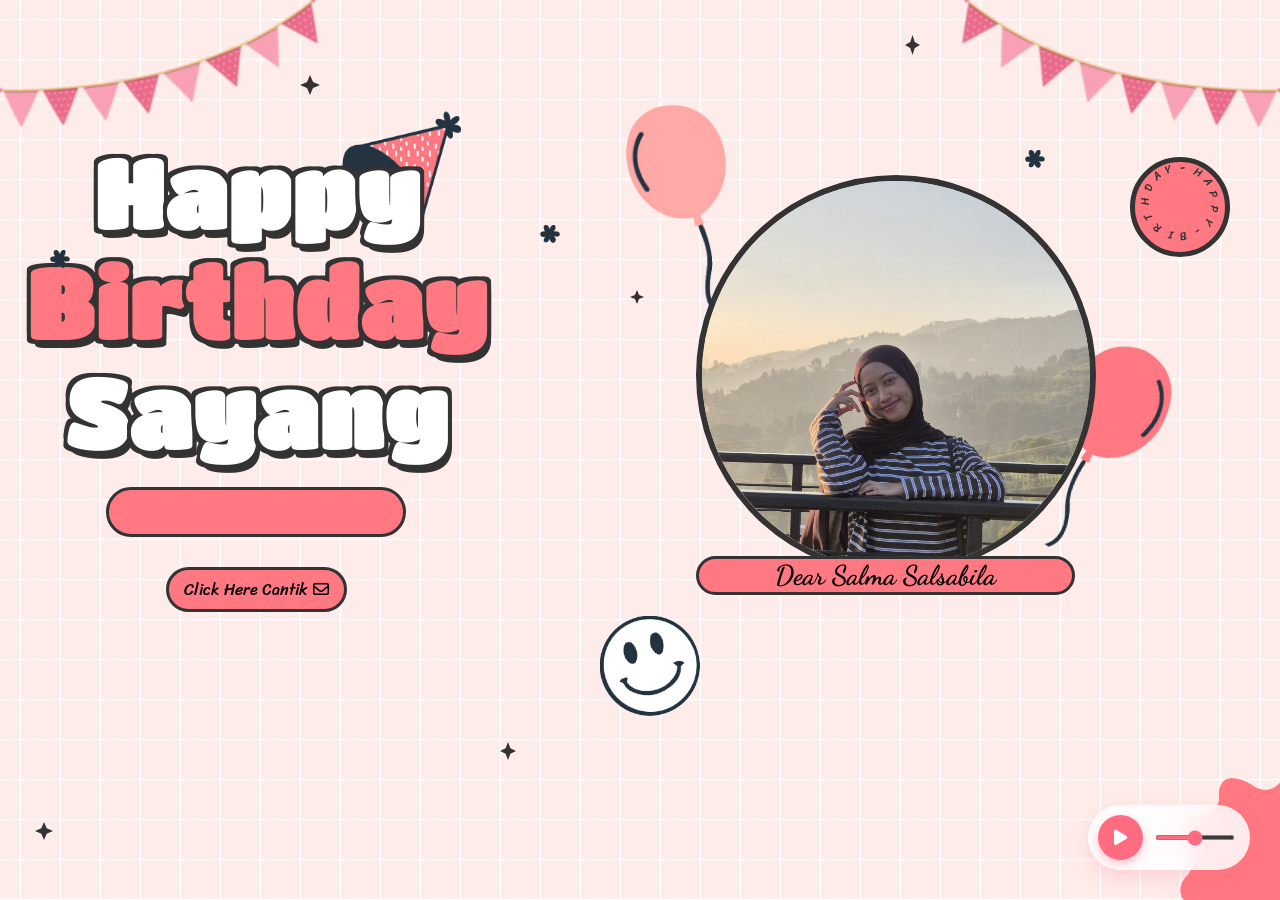
<file: index.html>
<!DOCTYPE html>
<html lang="en">

<head>
    <meta charset="UTF-8">
    <meta name="viewport" content="width=device-width, initial-scale=1.0">
    <meta name="title" content="Happy Birthday Sayang | Salma Salsabila">
    <meta name="github" content="https://github.com/Aoudumber-Bade">
    <title>Salma Salsabila Birthday</title>
    
    <link rel="stylesheet" href="style.css">
    <link rel="stylesheet" href="https://cdnjs.cloudflare.com/ajax/libs/font-awesome/6.5.1/css/all.min.css"
        integrity="sha512-DTOQO9RWCH3ppGqcWaEA1BIZOC6xxalwEsw9c2QQeAIftl+Vegovlnee1c9QX4TctnWMn13TZye+giMm8e2LwA=="
        crossorigin="anonymous" referrerpolicy="no-referrer" />
    <link href="https://fonts.googleapis.com/css2?family=Dancing+Script:wght@500;700&family=Poppins:wght@400;600&display=swap" rel="stylesheet">
        
    <script src="https://code.jquery.com/jquery-3.7.1.min.js"
        integrity="sha256-/JqT3SQfawRcv/BIHPThkBvs0OEvtFFmqPF/lYI/Cxo=" crossorigin="anonymous"></script>

    <!-- CSS Tambahan untuk Tombol Audio Estetik -->
    <style>
        .floating-audio {
            position: fixed;
            bottom: 30px;
            right: 30px;
            background: rgba(255, 255, 255, 0.85);
            backdrop-filter: blur(10px);
            padding: 10px 15px 10px 10px;
            border-radius: 50px;
            box-shadow: 0 8px 20px rgba(255, 107, 129, 0.2);
            display: flex;
            align-items: center;
            gap: 12px;
            z-index: 1000;
            transition: all 0.3s ease;
        }

        .floating-audio:hover {
            transform: translateY(-5px);
            box-shadow: 0 10px 25px rgba(255, 107, 129, 0.3);
        }

        .floating-audio button {
            background: #ff6b81;
            border: none;
            color: white;
            width: 45px;
            height: 45px;
            border-radius: 50%;
            cursor: pointer;
            display: flex;
            justify-content: center;
            align-items: center;
            font-size: 1.1rem;
            transition: background 0.3s ease, transform 0.2s ease;
            box-shadow: 0 4px 10px rgba(255, 107, 129, 0.4);
        }

        .floating-audio button:hover {
            background: #ff4757;
            transform: scale(1.05);
        }

        .floating-audio input[type="range"] {
            accent-color: #ff6b81;
            width: 80px;
            cursor: pointer;
            height: 5px;
            border-radius: 5px;
            outline: none;
        }
    </style>
</head>

<body>
    <div id="wrapper">
        <div class="flag__birthday">
            <img src="./images/1.png" alt="flag-left" width="350" class="flag__left">
            <img src="./images/1.png" alt="flag-right" width="350" class="flag__right">
        </div>

        <div class="content">
            <div class="left">
                <div class="title">
                    <h1 class="happy">
                        <span style="--t: 4s;">H</span>
                        <span style="--t: 4.2s;">a</span>
                        <span style="--t: 4.4s;">p</span>
                        <span style="--t: 4.6s;">p</span>
                        <span style="--t: 4.8s;">y</span>
                    </h1>
                    <h1 class="birthday">
                        <span style="--t: 5s;">B</span>
                        <span style="--t: 5.2s;">i</span>
                        <span style="--t: 5.4s;">r</span>
                        <span style="--t: 5.6s;">t</span>
                        <span style="--t: 5.8s;">h</span>
                        <span style="--t: 6s;">d</span>
                        <span style="--t: 6.2s;">a</span>
                        <span style="--t: 6.4s;">y</span>
                    </h1>
                    <h1 class="sayang">
                        <span style="--t: 6.6s;">S</span>
                        <span style="--t: 6.8s;">a</span>
                        <span style="--t: 7s;">y</span>
                        <span style="--t: 7.2s;">a</span>
                        <span style="--t: 7.4s;">n</span>
                        <span style="--t: 7.6s;">g</span>
                    </h1>
                    <div class="hat">
                        <img src="./images/hat.png" alt="hat" width="130">
                    </div>
                </div>
                <div class="date__of__birth">
                    <span></span>
                </div>
                <div class="btn">
                    <button id="btn__letter" onclick="goToNextPage()">Click Here Cantik
                        <div class="mail">
                            <i class="fa-regular fa-envelope"></i>
                        </div>
                    </button>
                </div>
            </div>

            <div class="right">
                <div class="box__account">
                    <div class="image">
                        <img src="./images/unnamed.jpg" alt="profile">
                    </div>
                    <div class="name">
                        <i class="fa-solid fa-heart"></i>
                        <span>Dear Salma Salsabila</span>
                        <i class="fa-solid fa-heart"></i>
                    </div>
                    <div class="balloon_one">
                        <img width="100px" src="./images/balloon1.png" alt="balloon">
                    </div>
                    <div class="balloon_two">
                        <img width="100px" src="./images/balloon2.png" alt="balloon">
                    </div>
                </div>
                <div class="cricle">
                    <div class="text__cricle">
                        <span style="--i: 1;">h</span>
                        <span style="--i: 2;">a</span>
                        <span style="--i: 3;">p</span>
                        <span style="--i: 4;">p</span>
                        <span style="--i: 5;">y</span>
                        <span style="--i: 6;">-</span>
                        <span style="--i: 7;">b</span>
                        <span style="--i: 8;">i</span>
                        <span style="--i: 9;">r</span>
                        <span style="--i: 10;">t</span>
                        <span style="--i: 11;">h</span>
                        <span style="--i: 12;">d</span>
                        <span style="--i: 13;">a</span>
                        <span style="--i: 14;">y</span>
                        <span style="--i: 15;">-</span>
                    </div>
                    <i class="fa-solid fa-heart"></i>
                </div>
            </div>
        </div>

        <div class="decorate_star star1" style="--t: 15s;"></div>
        <div class="decorate_star star2" style="--t: 15.2s;"></div>
        <div class="decorate_star star3" style="--t: 15.4s;"></div>
        <div class="decorate_star star4" style="--t: 15.6s;"></div>
        <div class="decorate_star star5" style="--t: 15.8s;"></div>
        
        <div class="decorate_flower--one" style="--t: 15s;">
            <img width="20" src="./images/decorate_flower.png" alt="flower">
        </div>
        <div class="decorate_flower--two" style="--t: 15.3s;">
            <img width="20" src="./images/decorate_flower.png" alt="flower">
        </div>
        <div class="decorate_flower--three" style="--t: 15.6s;">
            <img width="20" src="./images/decorate_flower.png" alt="flower">
        </div>
        
        <div class="decorate_bottom">
            <img src="./images/decorate.png" alt="decorate" width="100">
        </div>
        <div class="smiley__icon">
            <img src="./images/smiley_icon.png" alt="smiley" width="100">
        </div>

    </div>

    <!-- Audio dan Kontrol Audio dipindahkan ke sini -->
    <div class="floating-audio">
        <button id="play-pause"><i class="fa-solid fa-play" id="play-icon"></i></button>
        <input type="range" id="volume" min="0" max="1" step="0.1" value="0.5">
    </div>

    <audio id="birthday-song" loop>
        <source src="https://cdn.pixabay.com/download/audio/2026/01/22/audio_25e64d5b94.mp3?filename=nastelbom-happy-birthday-471481.mp3" type="audio/mp3">
        Your browser does not support the audio element.
    </audio>

    <script src="https://cdnjs.cloudflare.com/ajax/libs/gsap/3.11.4/gsap.min.js"></script>
    <script>
        // --- 1. AUDIO CONTROLS ---
        const audio = document.getElementById('birthday-song');
        const playPauseBtn = document.getElementById('play-pause');
        const playIcon = document.getElementById('play-icon');
        const volumeControl = document.getElementById('volume');
        let isPlaying = false;

        audio.volume = volumeControl.value;

        window.addEventListener('load', () => {
            setTimeout(() => {
                audio.play()
                    .then(() => {
                        isPlaying = true;
                        playIcon.classList.remove('fa-play');
                        playIcon.classList.add('fa-pause');
                    })
                    .catch(error => {
                        console.log("Audio play failed due to autoplay restrictions:", error);
                    });
            }, 1000);
        });

        playPauseBtn.addEventListener('click', () => {
            if (isPlaying) {
                audio.pause();
                playIcon.classList.remove('fa-pause');
                playIcon.classList.add('fa-play');
            } else {
                audio.play();
                playIcon.classList.remove('fa-play');
                playIcon.classList.add('fa-pause');
            }
            isPlaying = !isPlaying;
        });

        volumeControl.addEventListener('input', () => {
            audio.volume = volumeControl.value;
        });

        // --- 2. FUNCTION NEXT PAGE ---
        function goToNextPage() {
            gsap.to('.next-button', {
                scale: 1.2,
                yoyo: true,
                repeat: 1,
                duration: 0.3,
                onComplete: () => {
                    window.location.href = "memorylane.html";
                }
            });
        }
    </script>

    <script>
        let datetxt = "24 Juni 2026";
        let datatxtletter = "My love. You are a very special girl. I always silently thank you for coming into my life. Today, I wish you all the best, lots of health, and lots of joy. I always hope we will celebrate many more birthdays like this together. Happy birthday to you.💕";
        let titleLetter = "To you";
        let charArrDate = datetxt.split('');
        let charArrDateLetter = datatxtletter.split('');
        let charArrTitle = titleLetter.split('');
        let currentIndex = 0;
        let currentIndexLetter = 0;
        let currentIndexTitle = 0;
        let date__of__birth = document.querySelector(".date__of__birth span");
        let text__letter = document.querySelector(".text__letter p");
        setTimeout(function () {
            timeDatetxt = setInterval(function () {
                if (currentIndex < charArrDate.length) {
                    date__of__birth.textContent += charArrDate[currentIndex];
                    currentIndex++;
                }
                else {
                    let i = document.createElement("i");
                    i.className = "fa-solid fa-star"
                    document.querySelector(".date__of__birth").prepend(i)
                    document.querySelector(".date__of__birth").appendChild(i.cloneNode(true))
                    clearInterval(timeDatetxt)
                }
            }, 100)
        }, 12000)

        var intervalContent;
        var intervalTitle;
        $("#btn__letter").on("click", function () {
            $(".box__letter").slideDown()
            setTimeout(function () {
                $(".letter__border").slideDown();
            }, 1000)
            setTimeout(function () {
                intervalTitle = setInterval(function () {
                    if (currentIndexTitle < charArrTitle.length) {
                        document.querySelector(".title__letter").textContent += charArrTitle[currentIndexTitle];
                        let i = document.createElement("i");
                        i.className = "fa-solid fa-heart"
                        document.querySelector(".title__letter").appendChild(i)
                        currentIndexTitle++;
                    }
                    else {
                        clearInterval(intervalTitle)
                    }
                }, 100)
            }, 2000)
            setTimeout(function () {
                document.querySelector("#heart__letter").classList.add("animationOp");
                document.querySelector(".love__img").classList.add("animationOp");
                document.querySelector("#mewmew").classList.add("animationOp");
            }, 2800)
            setTimeout(function () {
                document.querySelectorAll(".heart").forEach((item) => {
                    item.classList.add("animation")
                })
            }, 3500)
            setTimeout(function () {
                intervalContent = setInterval(function () {
                    if (currentIndexLetter < charArrDateLetter.length) {
                        text__letter.textContent += charArrDateLetter[currentIndexLetter];
                        currentIndexLetter++;
                    }
                    else {
                        clearInterval(intervalContent)
                    }
                }, 50)
            }, 6000)
        })
        $(".close").on("click", function () {
            clearInterval(intervalContent)
            document.querySelector(".title__letter").textContent = "";
            text__letter.textContent = "";
            currentIndexLetter = 0
            currentIndexTitle = 0
            document.querySelector("#heart__letter").classList.remove("animationOp");
            document.querySelector(".love__img").classList.remove("animationOp");
            document.querySelector("#mewmew").classList.remove("animationOp");
            document.querySelectorAll(".heart").forEach((item) => {
                item.classList.remove("animation")
            })
            $(".box__letter").slideUp();
            $(".letter__border").slideUp();
        })

        let mailBox = document.querySelector('.mail')
        let boxmail = document.querySelector('.boxMail')
        var close = document.querySelector('.fa-xmark')
        
        if (mailBox && boxmail) { // Pengecekan aman agar tidak error
            mailBox.onclick = function () {
                mailBox.classList.toggle('active')
                boxmail.classList.add('active')
            }

            if(close){
                close.addEventListener('click', function () {
                    boxmail.classList.remove('active')
                })
            }
        }
    </script>
</body>
</html>
</file>
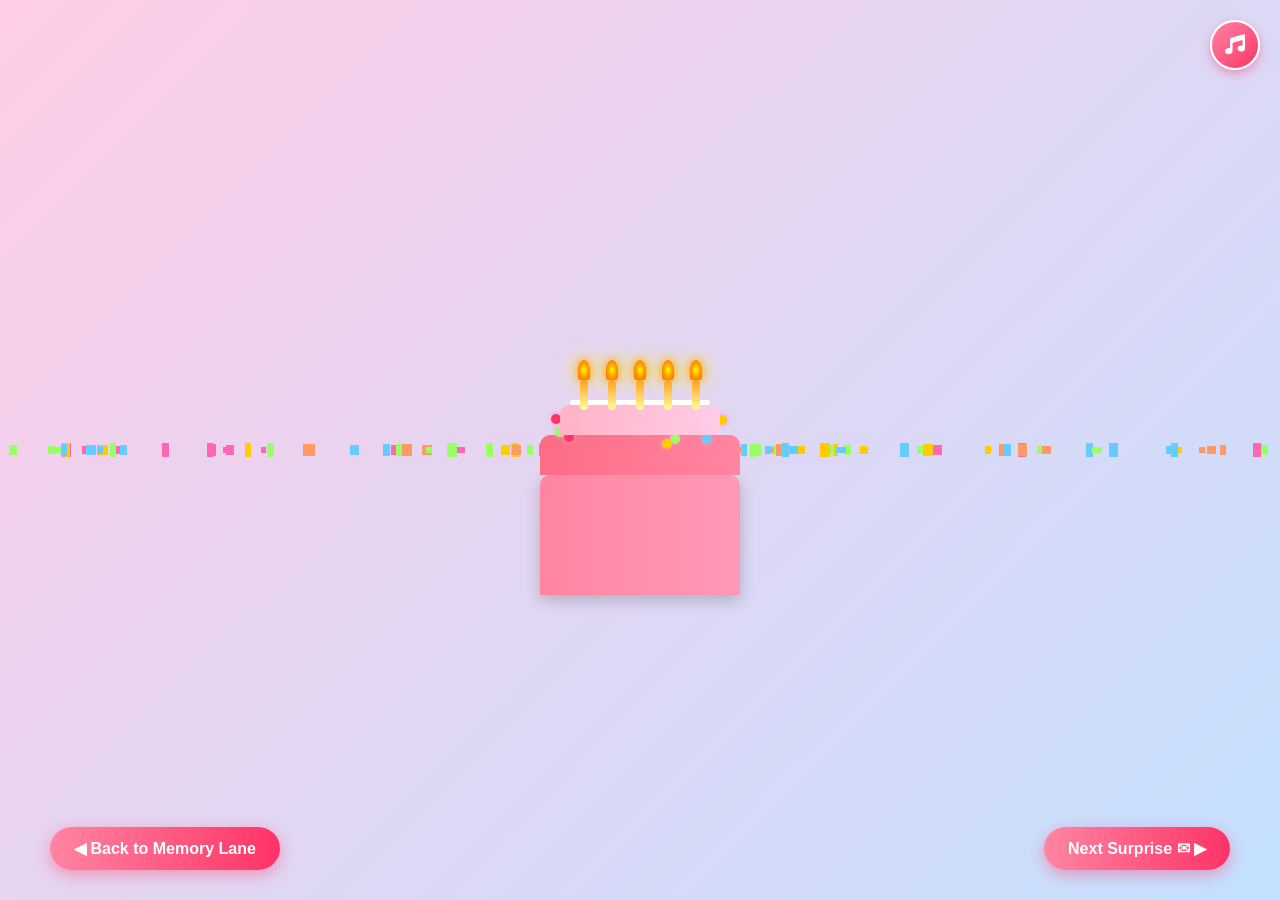
<file: cake.html>
<!DOCTYPE html>
<html lang="en">
  <head>
    <meta charset="UTF-8" />
    <meta name="viewport" content="width=device-width, initial-scale=1.0" />
    <title>Birthday Cake 🎂</title>
    <!-- Muat Font Aesthetic dari Google Fonts -->
    <link href="https://fonts.googleapis.com/css2?family=Coiny&family=Titan+One&display=swap" rel="stylesheet">
    <style>
      /* Global Styles */
      * {
        margin: 0;
        padding: 0;
        box-sizing: border-box;
        font-family: "Arial Rounded MT Bold", "Helvetica Rounded", Arial,
          sans-serif;
      }

      body {
        background: linear-gradient(135deg, #ffcce6, #c4e0ff);
        min-height: 100vh;
        display: flex;
        flex-direction: column;
        align-items: center;
        justify-content: center;
        overflow: hidden;
        position: relative;
      }

      /* Floating/Falling Balloons */
      .balloon {
        position: absolute;
        top: -100px;
        width: 40px;
        height: 50px;
        border-radius: 50%;
        animation: balloonFall 15s infinite ease-in-out;
        z-index: 1;
      }

      @keyframes balloonFall {
        0% {
          transform: translateY(-10vh) translateX(0);
          opacity: 1;
        }
        100% {
          transform: translateY(110vh) translateX(50px);
          opacity: 0;
        }
      }

      /* Confetti */
      .confetti {
        position: absolute;
        width: 10px;
        height: 10px;
        background-color: #ffcc00;
        opacity: 1;
        animation: confettiFall 5s infinite ease-out;
        z-index: 1;
      }

      @keyframes confettiFall {
        0% {
          transform: translateY(-10vh) rotate(0deg);
          opacity: 1;
        }
        100% {
          transform: translateY(110vh) rotate(720deg);
          opacity: 0;
        }
      }

      /* --- Title Container & Text Styles --- */
      .title-container {
        text-align: center;
        margin-top: 30px; /* Jarak dari atas */
        margin-bottom: 20px; /* Jarak dari kue */
        z-index: 20;
        width: 100%;
        position: relative;
      }

      /* ----------------------------------- */

      /* Birthday Cake Container */
      .cake-container {
        position: relative;
        width: 300px;
        height: 300px;
        margin: 10px auto 20px auto;
        z-index: 10;
      }

      /* Cake Base */
      .cake {
        position: absolute;
        bottom: 0;
        left: 50%;
        transform: translateX(-50%);
        width: 200px;
        height: 120px;
        background: linear-gradient(to right, #ff85a2, #ff99b6);
        border-radius: 10px 10px 0 0;
        box-shadow: 0 5px 15px rgba(0, 0, 0, 0.2);
      }

      .cake:before {
        content: "";
        position: absolute;
        top: -40px;
        left: 0;
        width: 100%;
        height: 40px;
        background: linear-gradient(to right, #fc6c85, #ff85a2);
        border-radius: 10px 10px 0 0;
      }

      .cake:after {
        content: "";
        position: absolute;
        top: -70px;
        left: 10%;
        width: 80%;
        height: 30px;
        background: linear-gradient(to right, #ffb3c6, #ffcce6);
        border-radius: 10px 10px 0 0;
      }

      /* Frosting & Decorations */
      .frosting {
        position: absolute;
        top: -75px;
        left: 15%;
        width: 70%;
        height: 5px;
        background: #ffffff;
        border-radius: 5px;
        box-shadow: 0 0 5px #ffcce6;
      }

      .decoration {
        position: absolute;
        width: 10px;
        height: 10px;
        border-radius: 50%;
        background: #ff3366;
        box-shadow: 0 0 5px #ff99b6;
      }

      /* Candles */
      .candle-container {
        position: absolute;
        top: -95px;
        left: 0;
        width: 100%;
        display: flex;
        justify-content: center;
        gap: 20px;
        z-index: 15;
      }

      .candle {
        position: relative;
        width: 8px;
        height: 30px;
        background: linear-gradient(to top, #ffff99, #ff9933);
        border-radius: 4px;
        cursor: pointer;
        transition: all 0.3s ease;
      }

      .flame {
        position: absolute;
        top: -20px;
        left: 50%;
        transform: translateX(-50%);
        width: 12px;
        height: 20px;
        background: radial-gradient(
          ellipse at center,
          #ffff00,
          #ff9900,
          #ff6600
        );
        border-radius: 50% 50% 20% 20%;
        box-shadow: 0 0 10px #ff9900, 0 0 20px #ffff00;
        opacity: 1;
        animation: flicker 0.5s infinite alternate;
        z-index: 20;
      }

      @keyframes flicker {
        0% {
          transform: translateX(-50%) scale(1);
          opacity: 1;
        }
        100% {
          transform: translateX(-50%) scale(1.1);
          opacity: 0.9;
        }
      }

      .candle.blown .flame {
        opacity: 0;
        animation: none;
        transition: opacity 0.3s ease-out;
      }

      .smoke {
        position: absolute;
        top: -25px;
        left: 50%;
        transform: translateX(-50%);
        width: 8px;
        height: 0;
        background: rgba(200, 200, 200, 0.5);
        border-radius: 10px;
        opacity: 0;
        transition: all 0.5s ease;
      }

      .candle.blown .smoke {
        height: 30px;
        opacity: 0.7;
        animation: smokeRise 2s forwards;
      }

      @keyframes smokeRise {
        0% {
          height: 0;
          opacity: 0;
        }
        20% {
          height: 10px;
          opacity: 0.7;
        }
        100% {
          height: 30px;
          opacity: 0;
          transform: translateX(-50%) translateY(-30px) scale(1.5);
        }
      }

      /* Sparkles */
      .sparkle {
        position: absolute;
        width: 4px;
        height: 4px;
        background-color: #ffffff;
        border-radius: 50%;
        box-shadow: 0 0 5px #ffff99;
        opacity: 0;
        z-index: 12;
      }

      @keyframes sparkle {
        0% {
          transform: scale(0) rotate(0deg);
          opacity: 0;
        }
        50% {
          opacity: 1;
        }
        100% {
          transform: scale(1.5) rotate(90deg);
          opacity: 0;
        }
      }

      /* Enhanced Wish Message */
      .wish-message {
        position: fixed;
        top: 50%;
        left: 50%;
        transform: translate(-50%, -50%) scale(0);
        background: rgba(255, 255, 255, 0.95);
        padding: 25px;
        border-radius: 20px;
        box-shadow: 0 10px 30px rgba(255, 105, 180, 0.8),
          0 0 20px rgba(255, 255, 255, 0.8), 0 0 40px rgba(255, 51, 102, 0.4);
        text-align: center;
        z-index: 100;
        opacity: 0;
        width: 90%;
        max-width: 400px;
        transition: all 0.5s ease;
        border: 3px solid rgba(255, 255, 255, 0.7);
      }

      .wish-message.show {
        transform: translate(-50%, -50%) scale(1);
        opacity: 1;
        animation: bounceIn 0.8s;
      }

      @keyframes bounceIn {
        0% {
          transform: translate(-50%, -50%) scale(0);
          opacity: 0;
        }
        60% {
          transform: translate(-50%, -50%) scale(1.1);
          opacity: 1;
        }
        100% {
          transform: translate(-50%, -50%) scale(1);
          opacity: 1;
        }
      }

      .wish-message h2 {
        color: #ff3366;
        font-size: 28px;
        margin-bottom: 15px;
        text-shadow: 0 0 5px rgba(255, 255, 255, 0.7);
        background: linear-gradient(45deg, #ff3366, #ff66b3);
        -webkit-background-clip: text;
        -webkit-text-fill-color: transparent;
        background-clip: text;
      }

      .wish-message p {
        color: #333;
        font-size: 20px;
        margin-bottom: 20px;
        line-height: 1.5;
        font-weight: 500;
      }

      /* Fireworks */
      .firework {
        position: absolute;
        width: 5px;
        height: 5px;
        border-radius: 50%;
        opacity: 0;
        z-index: 5;
      }

      @keyframes firework {
        0% {
          transform: scale(0);
          opacity: 1;
          box-shadow: 0 0 0 0px rgba(255, 255, 255, 0.9),
            0 0 0 0px rgba(255, 0, 102, 0.9), 0 0 0 0px rgba(255, 255, 0, 0.9),
            0 0 0 0px rgba(51, 204, 255, 0.9);
        }
        100% {
          transform: scale(1);
          opacity: 0;
          box-shadow: 0 0 0 50px rgba(255, 255, 255, 0),
            0 0 0 100px rgba(255, 0, 102, 0), 0 0 0 150px rgba(255, 255, 0, 0),
            0 0 0 200px rgba(51, 204, 255, 0);
        }
      }

      /* Navigation Buttons */
      .nav-buttons {
        position: fixed;
        bottom: 30px;
        left: 0;
        width: 100%;
        display: flex;
        justify-content: space-between;
        padding: 0 50px;
        z-index: 50;
      }

      .btn {
        padding: 12px 24px;
        background: linear-gradient(to right, #ff85a2, #ff3366);
        color: white;
        border: none;
        border-radius: 30px;
        cursor: pointer;
        font-size: 16px;
        font-weight: 600;
        box-shadow: 0 5px 15px rgba(255, 51, 102, 0.4);
        transition: all 0.3s ease;
        outline: none;
      }

      .btn:hover {
        transform: translateY(-3px);
        box-shadow: 0 8px 20px rgba(255, 51, 102, 0.6);
      }

      .btn:active {
        transform: translateY(-1px);
        box-shadow: 0 5px 10px rgba(255, 51, 102, 0.4);
      }

      /* Floating Music Button CSS */
      .music-control {
        position: fixed;
        top: 20px;
        right: 20px;
        z-index: 1000;
      }

      .music-btn {
        width: 50px;
        height: 50px;
        border-radius: 50%;
        background: linear-gradient(135deg, #ff85a2, #ff3366);
        border: 2px solid white;
        color: white;
        font-size: 20px;
        cursor: pointer;
        display: flex;
        align-items: center;
        justify-content: center;
        box-shadow: 0 4px 10px rgba(255, 51, 102, 0.4);
        transition: all 0.3s ease;
      }

      .music-btn:hover {
        transform: scale(1.1);
      }

      .music-btn.playing i {
        animation: rotateMusic 4s linear infinite;
      }

      @keyframes rotateMusic {
        0% { transform: rotate(0deg); }
        100% { transform: rotate(360deg); }
      }
    </style>
    <link
      rel="stylesheet"
      href="https://cdnjs.cloudflare.com/ajax/libs/font-awesome/6.0.0/css/all.min.css"
    />
  </head>
  <body>
    <!-- Audio Source Element -->
    <audio id="backsound" src="https://cdn.pixabay.com/download/audio/2026/01/22/audio_25e64d5b94.mp3?filename=nastelbom-happy-birthday-471481.mp3" loop></audio>

    <!-- Floating Music Button -->
    <div class="music-control">
      <button class="music-btn" id="musicBtn" onclick="toggleMusic()">
        <i class="fas fa-music"></i>
      </button>
    </div>

    <!-- Birthday Cake -->
    <div class="cake-container" bis_skin_checked="1">
      <div class="cake" bis_skin_checked="1">
        <!-- Candles will be added by JavaScript -->
        <div class="candle-container" id="candleContainer" bis_skin_checked="1"></div>

        <!-- Frosting & Decorations -->
        <div class="frosting" bis_skin_checked="1"></div>
      </div>
    </div>

    <!-- Enhanced Wish Message Popup -->
    <div class="wish-message" id="wishMessage" bis_skin_checked="1">
      <h2>✨ Happy Birthday! ✨</h2>
      <p>Make a wish, love! May all your dreams come true! 🎂💖✨</p>
      <button class="btn" onclick="closeWishMessage()">Thank you! ❤️</button>
    </div>

    <!-- Navigation Buttons -->
    <div class="nav-buttons" bis_skin_checked="1">
      <button class="btn" onclick="goBack()">◀ Back to Memory Lane</button>
      <button class="btn" onclick="goNext()">Next Surprise ✉ ▶</button>
    </div>

    <script>
      // Global variables
      let candlesBlown = 0;
      const totalCandles = 5;
      let allCandlesBlown = false;

      // Audio Elements
      const audio = document.getElementById("backsound");
      const musicBtn = document.getElementById("musicBtn");

      // Initialize the page when it loads
      document.addEventListener("DOMContentLoaded", function () {
        createCandles();
        createBalloons();
        createConfetti();
        createDecorations();

        // Autoplay logic (Will activate automatically if user has interacted with the domain before)
        document.body.addEventListener("click", function() {
           if(audio.paused) {
               playMusic();
           }
        }, { once: true });

        // Add event listeners for candle interaction
        setTimeout(() => {
          document.querySelectorAll(".candle").forEach((candle) => {
            candle.addEventListener("click", blowOutCandle);
            candle.addEventListener("touchstart", blowOutCandle);
            candle.addEventListener("mouseover", function (e) {
              if (e.buttons === 0) {
                blowOutCandle.call(this);
              }
            });
          });
        }, 100);

        document.addEventListener("touchmove", function (e) {
          const touch = e.touches[0];
          const element = document.elementFromPoint(
            touch.clientX,
            touch.clientY
          );
          if (
            element &&
            element.classList.contains("candle") &&
            !element.classList.contains("blown")
          ) {
            blowOutCandle.call(element);
          }
        });

        document.addEventListener("keypress", function (e) {
          if (e.key === "b" || e.key === "B") {
            blowRandomCandle();
          }
        });
      });

      function playMusic() {
        audio.play().then(() => {
          musicBtn.classList.add("playing");
          musicBtn.innerHTML = '<i class="fas fa-music"></i>';
        }).catch(err => {
          console.log("Autoplay dicegah oleh browser.");
        });
      }

      function toggleMusic() {
        if (audio.paused) {
          audio.play();
          musicBtn.classList.add("playing");
          musicBtn.innerHTML = '<i class="fas fa-music"></i>';
        } else {
          audio.pause();
          musicBtn.classList.remove("playing");
          musicBtn.innerHTML = '<i class="fas fa-pause"></i>';
        }
      }

      function createCandles() {
        const candleContainer = document.getElementById("candleContainer");
        candleContainer.innerHTML = '';
        for (let i = 0; i < totalCandles; i++) {
          const candle = document.createElement("div");
          candle.className = "candle";
          const flame = document.createElement("div");
          flame.className = "flame";
          const smoke = document.createElement("div");
          smoke.className = "smoke";
          candle.appendChild(flame);
          candle.appendChild(smoke);
          candleContainer.appendChild(candle);
        }
      }

      function createBalloons() {
        const colors = ["#ff66b3", "#66ccff", "#ff9966", "#99ff66", "#cc99ff"];
        const numBalloons = 20; 
        for (let i = 0; i < numBalloons; i++) {
          const balloon = document.createElement("div");
          balloon.className = "balloon";
          balloon.style.backgroundColor = colors[Math.floor(Math.random() * colors.length)];
          balloon.style.left = `${Math.random() * 100}%`;
          balloon.style.animationDuration = `${15 + Math.random() * 10}s`;
          balloon.style.animationDelay = `${Math.random() * 10}s`; 
          document.body.appendChild(balloon);
        }
      }

      function createConfetti() {
        const colors = ["#ffcc00", "#ff66b3", "#66ccff", "#ff9966", "#99ff66"];
        const numConfetti = 100;
        for (let i = 0; i < numConfetti; i++) {
          const confetti = document.createElement("div");
          confetti.className = "confetti";
          confetti.style.backgroundColor = colors[Math.floor(Math.random() * colors.length)];
          confetti.style.left = `${Math.random() * 100}%`;
          confetti.style.width = `${5 + Math.random() * 5}px`;
          confetti.style.height = `${5 + Math.random() * 10}px`;
          confetti.style.animationDuration = `${3 + Math.random() * 4}s`;
          confetti.style.animationDelay = `${Math.random() * 5}s`;
          document.body.appendChild(confetti);
        }
      }

      function createDecorations() {
        const cake = document.querySelector(".cake");
        const colors = ["#ff3366", "#ffcc00", "#66ccff", "#ff9966", "#99ff66"];
        const numDecorations = 10;
        for (let i = 0; i < numDecorations; i++) {
          const decoration = document.createElement("div");
          decoration.className = "decoration";
          decoration.style.backgroundColor = colors[Math.floor(Math.random() * colors.length)];
          decoration.style.top = `${-20 - Math.random() * 50}px`;
          decoration.style.left = `${Math.random() * 100}%`;
          cake.appendChild(decoration);
        }
      }

      function blowOutCandle() {
        if (!this.classList.contains("blown")) {
          this.classList.add("blown");
          candlesBlown++;
          createSparkleEffect(this);
          if (candlesBlown === totalCandles && !allCandlesBlown) {
            allCandlesBlown = true;
            setTimeout(showWishMessage, 1000);
          }
        }
      }

      function blowRandomCandle() {
        const unblownCandles = Array.from(document.querySelectorAll(".candle:not(.blown)"));
        if (unblownCandles.length > 0) {
          const randomCandle = unblownCandles[Math.floor(Math.random() * unblownCandles.length)];
          blowOutCandle.call(randomCandle);
        }
      }

      function createSparkleEffect(candle) {
        const numSparkles = 10;
        const candleRect = candle.getBoundingClientRect();
        for (let i = 0; i < numSparkles; i++) {
          const sparkle = document.createElement("div");
          sparkle.className = "sparkle";
          sparkle.style.left = `${candleRect.left + Math.random() * candleRect.width}px`;
          sparkle.style.top = `${candleRect.top + Math.random() * (candleRect.height / 2)}px`;
          sparkle.style.animation = `sparkle ${0.5 + Math.random() * 0.5}s forwards`;
          document.body.appendChild(sparkle);
          setTimeout(() => { sparkle.remove(); }, 1000);
        }
      }

      function showWishMessage() {
        document.getElementById("wishMessage").classList.add("show");
        createFireworks();
      }

      function closeWishMessage() {
        document.getElementById("wishMessage").classList.remove("show");
      }

      function createFireworks() {
        const numFireworks = 10;
        const colors = ["#ff3366", "#ffcc00", "#66ccff", "#ff9966", "#99ff66"];
        for (let i = 0; i < numFireworks; i++) {
          setTimeout(() => {
            const firework = document.createElement("div");
            firework.className = "firework";
            firework.style.left = `${10 + Math.random() * 80}%`;
            firework.style.top = `${10 + Math.random() * 60}%`;
            firework.style.backgroundColor = colors[Math.floor(Math.random() * colors.length)];
            firework.style.animation = `firework ${1 + Math.random()}s forwards`;
            document.body.appendChild(firework);
            setTimeout(() => { firework.remove(); }, 2000);
          }, i * 300);
        }
      }

      function goBack() {
        window.location.href = "memorylane.html";
      }

      function goNext() {
        window.location.href = "letter.html";
      }
    </script>
  </body>
</html>
</file>
<file: style.css>
@import url('https://fonts.googleapis.com/css2?family=Coiny&family=Titan+One&display=swap');
@import url('https://fonts.googleapis.com/css2?family=Nerko+One&family=Sriracha&display=swap');
@import url('https://fonts.googleapis.com/css2?family=Dancing+Script:wght@700&display=swap');
*{
    padding: 0;
    margin: 0;
    box-sizing: border-box;
}
:root{
    --color-pink: #feecea;
    --color-white: #fff;
    --color-black: #333;
    --color-text-pink: #FF7882;
    --color-text-white:#fff;
    --color-heart: #FF7882;
    --color-bg-letter: #fff8e4;
    --color-border: #DACCBF;
}
html{
    height: 100%;
}
body {
    position: relative;
    font-size: 16px;
    margin: 0;
    padding: 0;
    height: 100%;
    background-image:linear-gradient(var(--color-pink), var(--color-pink));
}
#wrapper{
    position: relative;
    background-color: transparent;
    background-image: linear-gradient(0deg, transparent 24%, rgba(255, 255, 255, 1) 25%, rgba(255, 255, 255, 1) 26%, transparent 27%, transparent 74%, rgba(255, 255, 255, 1) 75%, rgba(255, 255, 255, 1) 76%, transparent 77%, transparent), linear-gradient(90deg, transparent 24%, rgba(255, 255, 255, 1) 25%, rgba(255, 255, 255,1) 26%, transparent 27%, transparent 74%, rgba(255, 255, 255, 1) 75%, rgba(255, 255, 255, 1) 76%, transparent 77%, transparent);
    height:100%;
    background-size:80px 80px;
    overflow: hidden;
    z-index: 1;
}
.flag__birthday{
    display: flex;
    justify-content: space-between;
    transform: translateY(-200px);
    animation: translateYFlag 1.5s 2s forwards;
}
@keyframes translateYFlag{
    to{
        transform: translateY(-10px);
    }
}
.flag__birthday .flag__left{
    transform: rotate(-10deg) translate(-20px,30px);
}
.flag__birthday .flag__right{
    transform: rotate(10deg) translate(20px,30px) scaleX(-1);
}
.content{
    width: 100%;
    position: relative;
    display: flex;
    padding-top: 3rem;
}
.content .left, .content .right{
    position: relative;
    display: flex;
    flex-direction: column;
    justify-content: center;
    align-items: center;
}
.content .left{
    width: 40%;
}
.content .right{
    width: 60%;
}
.left .btn{
    transform: scale(0);
    animation: scaleCricle 2s 16s forwards ease-in-out;
}
#btn__letter{
    position: relative;
    margin-top: 30px;
    background-color: var(--color-text-pink);
    outline: none;
    padding: 5px 15px;
    font-size: 1rem;
    border-radius: 50px;
    border: 3px solid var(--color-black);
    font-family: "Sriracha", cursive;
    display: flex;
    align-items: center;
    justify-content: center;
    cursor: pointer;
    z-index: 2;
    transform: scale(1);
    transition: all .5s ease-in-out;
}
#btn__letter:active{
    transform: scale(0.7);
}
#btn__letter i{
    margin-left: 5px;
}
#btn__letter:hover{
    border-color: var(--color-heart);
    background-color: var(--color-heart);
    color: #fff;
    box-shadow: rgba(0, 0, 0, 0.24) 0px 3px 8px;
}

#btn__letter:hover i{
    animation: rotateHeart 1s infinite linear;
}
@keyframes rotateHeart{
    0%,50%, 100%{
        transform: rotate(0deg);
    }
    25%{
        transform: rotate(12deg);
    }
    75%{
        transform: rotate(-12deg);
    }
}
.title{
    position: relative;
    width: 100%;
    display: flex;
    justify-content: center;
    font-family: "Titan One", sans-serif;
    font-size: 3rem;
    flex-direction: column;
    perspective: 1000px;
}
.title .happy, .title .birthday, .title, .sayang{
    position: relative;
    text-shadow: 4px 4px var(--color-black), 
                -4px 4px var(--color-black), 
                4px -4px var(--color-black), 
                -4px -4px var(--color-black), 
                4px 8px 0 var(--color-black);
    font-weight: bold;
    display: flex;
    justify-content: center;
}
.title .happy{
    color: var(--color-white);
}
.title .happy span, .title .birthday span, .title .sayang span{
    transform: translateY(50px);
    opacity: 0;
    visibility: hidden;
    animation: txtTranslateY .5s var(--t) forwards;
}
@keyframes txtTranslateY{
    100%{
        transform: translateY(0);
        opacity: 1;
        visibility: visible;
    }
}
.title .birthday{
    color: var(--color-text-pink);
}
.title .sayang{
    color: var(--color-text-white);
}

.title .hat{
    position: absolute;
    right: 45px;
    top: -350px;
    transform: rotate(-40deg);
    z-index: -1;
    animation: topHat 4s 7s forwards ease;
}
@keyframes topHat{
    20%, 30%{
        top: -30px;
        transform-origin: left;
        transform: rotate(-40deg);
    }
    35%, 100%{
        top: -30px;
        transform: rotate(0deg);
    }
}
.date__of__birth, .name{
    display: flex;
    justify-content:space-around;
    align-items: center;
    background-color: var(--color-text-pink);
    border-radius: 50px;
    margin-top: 20px;
    font-family: "Sriracha", cursive;
    
}
.date__of__birth{
    border: 3px solid var(--color-black);
    position: relative;
    transform: translateY(-100px);
    z-index: -1;
    opacity: 0;
    visibility: hidden;
    width: 0px;
    animation: dateOfBirth 5s 9s forwards;
}
@keyframes dateOfBirth{
    20%,40%{
        width: 0px;
        height: 0;
        transform: translateY(0px);
        opacity: 1;
        visibility: visible;
    }
    45%{
        transform: translateY(0px);
        opacity: 1;
        visibility: visible;
        width: 300px;
        height: 0px;
    }
    50%,100%{
        transform: translateY(0px);
        opacity: 1;
        visibility: visible;
        width: 300px;
        height: 50px;
    }
}
.name{
    position: absolute;
    padding: 0px 20px;
    bottom: -20px;
    border: 3px solid var(--color-black);
    font-family: 'Dancing Script', cursive;
}
.date__of__birth span, .name span{
    font-weight: bold;
    margin: 0px 40px;
}
.date__of__birth span{
    font-size: 1.2rem;
}
.name span{
    font-size: 1.7rem;
}
.right .box__account{
    position: relative;
    transform: translateY(700px);
    animation: topBoxImage 8s 7s forwards ease-in;
}
@keyframes topBoxImage{
    to{
        transform: translateY(0);
    }
}
.content .right .image{
    position: relative;
    width: 400px;
    height: 400px;
    border-radius: 50%;
    overflow: hidden;
    display: flex;
    align-items: center;
    border: 6px solid var(--color-black);
}
.content .right .image img{
    width: 100%;
    object-fit: cover;

}
.cricle{
    position: absolute;
    top: 20px;
    right: 50px;
    display: flex;
    justify-content: center;
    align-items: center;
    transform: scale(0);
    animation: scaleCricle 3s 15s forwards ease-in-out;
}
@keyframes scaleCricle {
    0%{
        transform: scale(0);
    }
    10%{
        transform: scale(1.3);
    }
    20%{
        transform: scale(0.7);
    }
    30%,100%{
        transform: scale(1);
    }

}
.text__cricle{
    width: 100px;
    height: 100px;
    background-color: var(--color-text-pink);
    border-radius: 50%;
    border: 5px solid var(--color-black);
    display: flex;
    justify-content: center;
    align-items: center;
    animation: rotateCricle 5s linear infinite;
}
@keyframes rotateCricle{
    to{
        transform: rotate(360deg);
    }
}
.text__cricle span{
    top: 0%;
    left: 50%;
    position: absolute;
    color: var(--color-black);
    transform: rotate(calc(var(--i) * 24deg));
    transform-origin: 0 45px;
    font-family: "Sriracha", cursive;
    text-transform: uppercase;
    font-size: 0.7rem;
}
.fa-heart{
    color: var(--color-heart);
    filter: drop-shadow(0 0 3px var(--color-heart));
    animation: scaleHeart 1s infinite linear;
}
.cricle .fa-heart{
    position: absolute;
    transform: scale(0.85);
}
@keyframes scaleHeart{
    50%{
        transform: scale(1.2);
    }
}
.right .balloon_one{
    position: absolute;
    top: -70px;
    left: -70px;
    animation: balloon1 2s infinite linear;
}
@keyframes balloon1{
    0%, 50%,100%{
        transform-origin: bottom right;
        transform: rotate(0deg);
    }
    25%{
        transform-origin: bottom right;
        transform: rotate(3deg);
    }
    75%{
        transform-origin: bottom right;
        transform: rotate(-3deg);
    }
}
.right .balloon_two{
    position: absolute;
    top: 170px;
    right: -65px;
    z-index: -1;
    transform: rotate(10deg);
    animation: balloon2 2s infinite linear;
}
@keyframes balloon2 {
    0%,50%,100%{
        transform-origin: bottom left;
        transform: rotate(10deg);
    }
    25%{
        transform-origin: bottom left;
        transform: rotate(7deg);
    }
    75%{
        transform-origin: bottom left;
        transform: rotate(13deg);
    }
}

.decorate_star{
    position: absolute;
    transform: scale(0);
    background-color: var(--color-black);
    clip-path: polygon(0 50%, 35% 35%, 50% 0, 65% 35%, 100% 50%, 65% 65%, 50% 100%, 35% 65%);
    animation: scaleCricle 3s var(--t) forwards, 
            scaleStar 2s 16s infinite ease-in-out;
}
.decorate_star.star1{
    width: 20px;
    height: 20px;
    top: 75px;
    left: 300px;
}
.decorate_star.star2{
    width: 15px;
    height: 20px;
    top: 35px;
    right: 360px;
}
.decorate_star.star3{
    width: 14px;
    height: 14px;
    top: 290px;
    left: 630px;
}
.decorate_star.star4{
    width: 18px;
    height: 18px;
    bottom: 60px;
    left: 35px;
}
.decorate_star.star5{
    width: 16px;
    height: 18px;
    bottom: 140px;
    left: 500px;
}
@keyframes scaleStar {
    25%{
        transform: scale(0.8);
    }
    50%{
        transform: scale(1.1);
    }
}
.decorate_bottom{
    position: absolute;
    right: 0;
    bottom: -10px;
}
.decorate_flower--one{
    position: absolute;
    top: 250px;
    left: 50px;
    transform: scale(0);
    animation: scaleCricle 3s var(--t) forwards ease-in-out;
}
.decorate_flower--two{
    position: absolute;
    top: 225px;
    left: 540px;
    transform: scale(0);
    animation: scaleCricle 3s var(--t) forwards ease-in-out;
}
.decorate_flower--three{
    position: absolute;
    top: 150px;
    right: 235px;
    transform: scale(0);
    animation: scaleCricle 3s var(--t) forwards ease-in-out;
}
.smiley__icon{
    position: absolute;
    bottom: 180px;
    left: 600px;
    transform: scale(0);
    animation: scaleCricle 3s 15s forwards ease-in-out;
}


.box__letter{
    position: fixed;
    top: 0;
    left: 0;
    background-color: rgba(0,0,0,.5);
    width: 100%;
    height: 100%;
    z-index: 10;
    display: none;
}
.box__letter .letter__border{
    position: absolute;
    width: 55vw;
    height: 450px;
    background-color: var(--color-white);
    border-radius: 27px;
    padding: 17px;
    box-shadow: rgba(0, 0, 0, 0.24) 0px 3px 8px;
    top: 50%;
    left: 50%;
    transform: translate(-50%,-50%);
    display: none;
}
.letter__border .close{
    position: absolute;
    right: -10px;
    top: -10px;
    width: 30px;
    height: 30px;
    background-color: var(--color-white);
    border-radius: 50%;
    display: flex;
    justify-content: center;
    align-items: center;
    box-shadow: rgba(99, 99, 99, 0.2) 0px 2px 8px 0px;
    cursor: pointer;
}
.letter__border .letter{
    width: 100%;
    height: 100%;
    background-color: var(--color-bg-letter);
    border-radius: 10px;
    padding-top: 15px;
}
.letter__border .letter .title__letter{
    text-align: center;
    font-family: 'Dancing Script', cursive;
    font-weight: bold;
    font-size: 2.4rem;
}
.title__letter .fa-solid{
    margin-left: 5px;
    font-size: 1.3rem;
}
.letter__border .letter .content__letter{
    position: relative;
    width: 100%;
    height: 100%;
    display: flex;
    padding-top: 1.5rem;
    padding-bottom: 70px;
}
.letter__border .letter .content__letter .left{
    position: relative;
    width: 50%;
    height: 100%;
    padding: 1.7rem;
    border-right: 3px solid var(--color-border);
}
.content__letter .left #heart__letter{
    opacity: 0;
    width: 100%;
}
#heart__letter.animationOp{
    animation: opacityHeart 1s 1s forwards;
}
@keyframes opacityHeart{
    to{
        opacity: 1;
    }
}
.content__letter .left .heart{
    position: absolute;
    opacity: 0;
}
.content__letter .left .heart.animation{
    animation: scaleHeartLetter 1s var(--t) infinite ease-in-out;
}
@keyframes scaleHeartLetter{
    0%{
        opacity: 1;
        transform: scale(0);
    }
    10%{
        opacity: 1;
        transform: scale(1.3);
    }
    20%{
        opacity: 1;
        transform: scale(0.7);
    }
    30%,100%{
        opacity: 1;
        transform: scale(1);
    }
    
}
.content__letter .left .heart_1{
    top: 90px;
    left: 30px;
}
.content__letter .left .heart_2{
    top: 20px;
    right: 70px;
}
.content__letter .left .heart_3{
    bottom: 50px;
    left: 145px;
}
.content__letter .left .heart_4{
    top: 140px;
    right: 35px;
}
.content__letter .right{
    position: relative;
    width: 50%;
}
.content__letter .right .love__img{
    opacity: 0;
    position: absolute;
    right: 20px;
    top: -100px;
}
.love__img.animationOp{
    animation: opacityHeart 1s 1s forwards;
}
.content__letter .right .text__letter{
    margin-top: 60px;
    padding: 20px 15px 10px 15px;
    font-family: 'Dancing Script', cursive;
    font-size: 1.3rem;
}
.content__letter .right #mewmew{
    position: absolute;
    bottom: 0;
    right: 0;
    opacity: 0;
}
#mewmew.animationOp{
    animation: opacityHeart 1s 1s forwards;
}


#copy {
    position: fixed;
    bottom: 12px;
    left: 50%;
    transform: translateX(-50%);
    font-size: 1rem;
}

#copy a {
    text-decoration: none;
    color: #191919d7;
}

#copy p {
    color: #4275ff;
    text-align: center;
    font-weight: 700;
    cursor: pointer;
}



@media screen and (max-width: 658px)   {

    .flag__birthday .flag__left {
        transform: rotate(-10deg) translate(-119px,3px);
    }

    .flag__birthday .flag__right {
        transform: rotate(10deg) translate(-106px,39px) scaleX(-1);
    }

    .content {
        width: 100%;
        position: relative;
        display: flex;
        flex-direction: column;
        justify-content: center;
        gap: 25px;
        align-items: center;
        padding-top: 2rem;
    }

    .title {
        position: relative;
        width: 100%;
        display: flex;
        justify-content: center;
        font-family: "Titan One", sans-serif;
        font-size: 1.5rem;
        letter-spacing: 8px;
        flex-direction: column;
        perspective: 1000px;
    }

    #btn__letter {
        position: relative;
        margin-top: 17px;
        width: 209px;
        background-color: var(--color-text-pink);
        outline: none;
        padding: 6px 4px;
        font-size: 1rem;
        border-radius: 50px;
        border: 3px solid var(--color-black);
        font-family: "Sriracha", cursive;
        display: flex;
        align-items: center;
        justify-content: center;
        cursor: pointer;
        z-index: 2;
        /* transform: scale(1); */
        transition: all .5s ease-in-out;
    }

    .cricle {
        position: absolute;
        top: 10px;
        right: -54px;
        display: flex;
        justify-content: center;
        align-items: center;
        transform: scale(0);
        animation: scaleCricle 3s 15s forwards ease-in-out;
    }

    .title .hat {
        position: absolute;
        right: -98px;
        top: -51px !important;
        transform: rotate(-40deg);
        z-index: -1;
        animation: topHat 4s 7s forwards ease;
    }

    .box__letter .letter__border {
        position: absolute;
        width: 90vw;
        height: 315px;
        background-color: var(--color-white);
        border-radius: 27px;
        padding: 17px;
        box-shadow: rgba(0, 0, 0, 0.24) 0px 3px 8px;
        top: 50%;
        left: 50%;
        transform: translate(-50%,-50%);
        display: none;
    }

    .letter__border .letter {
        width: 100%;
        height: 100%;
        background-color: var(--color-bg-letter);
        border-radius: 10px;
        padding-top: 15px;
    }

    .letter__border .letter .title__letter {
        text-align: center;
        font-family: 'Dancing Script', cursive;
        font-weight: bold;
        font-size: 1.4rem;
    }

    .letter__border .letter .content__letter {
        position: relative;
        width: 100%;
        height: 100%;
        display: flex;
        padding-top: .7rem;
        padding-bottom: 70px;
    }

    .content__letter .right .text__letter {
        margin-top: -14px;
        padding: 20px 15px 10px 15px;
        font-family: 'Dancing Script', cursive;
        font-size: .8rem;
    }

    .content__letter .right .love__img {
        opacity: 0;
        position: absolute;
        right: 126px;
        top: 167px;
    }

    .love__img img {
 
            width: 84px;

    }

    .content .right .image {
        position: relative;
        width: 200px;
        height: 200px;
        border-radius: 50%;
        overflow: hidden;
        display: flex;
        align-items: center;
        border: 6px solid var(--color-black);
    }

    .name {
        position: absolute;
        padding: 0px 3px;
        bottom: -6px;
        border: 3px solid var(--color-black);
    }

    .name span {
        font-size: 1rem;
    }

    .right .balloon_one {
        position: absolute;
        top: 10px;
        left: -77px;
        animation: balloon1 2s infinite linear;
    }

    .right .balloon_one img{
        width: 76px !important;
    }


}
</file>
